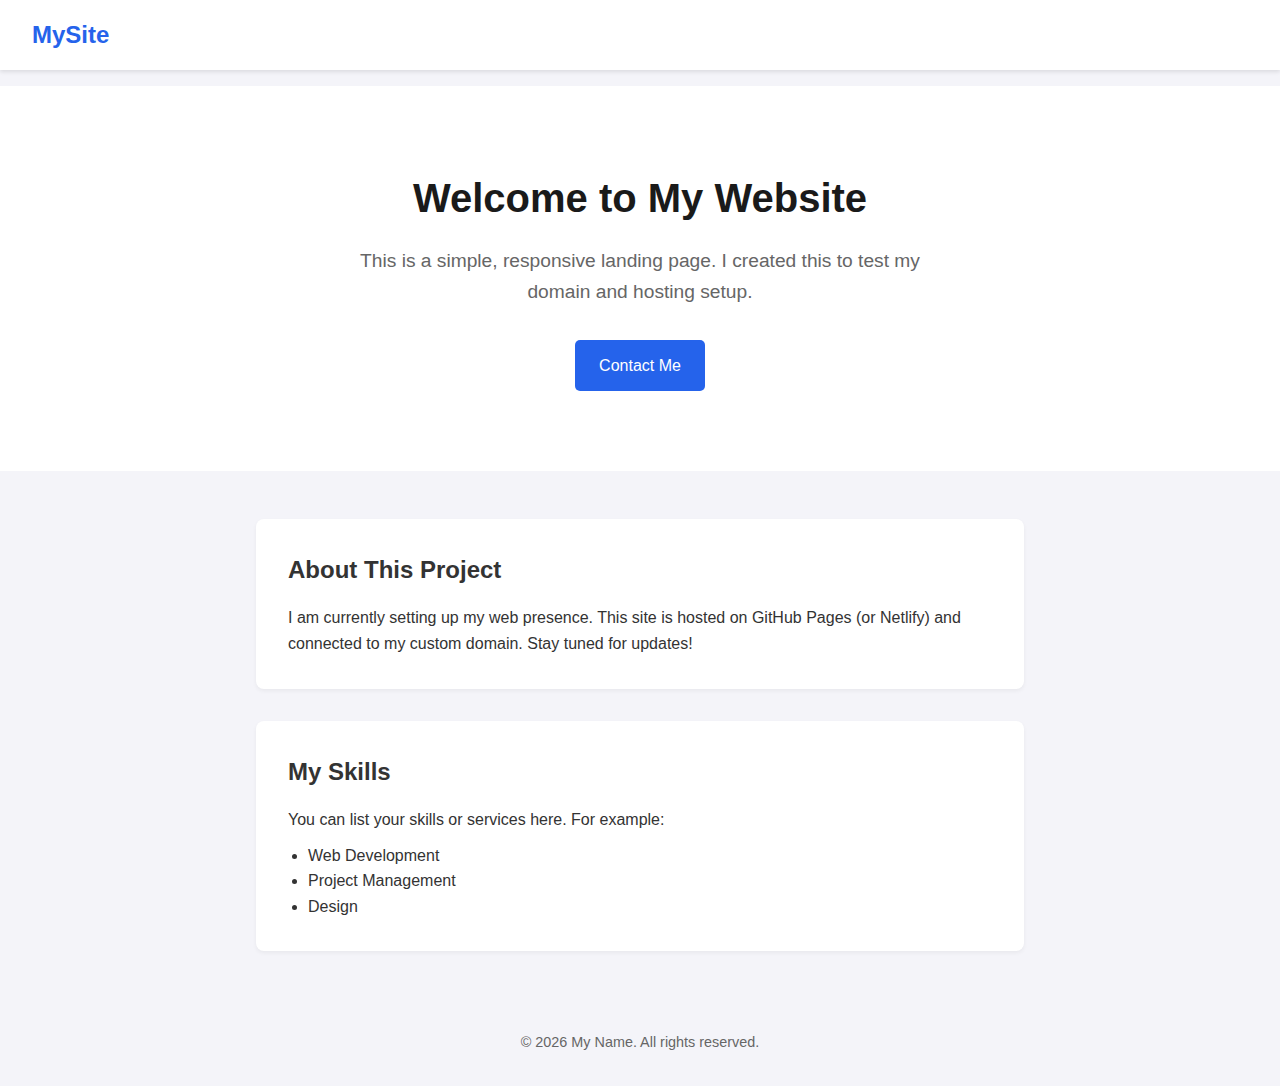
<file: index.html>
<!DOCTYPE html>
<html lang="en">
<head>
    <meta charset="UTF-8">
    <meta name="viewport" content="width=device-width, initial-scale=1.0">
    <title>My New Website</title>
    <style>
        /* Simple Reset to make things look clean */
        * {
            box-sizing: border-box;
            margin: 0;
            padding: 0;
        }

        body {
            font-family: -apple-system, BlinkMacSystemFont, "Segoe UI", Roboto, Helvetica, Arial, sans-serif;
            line-height: 1.6;
            color: #333;
            background-color: #f4f4f9;
        }

        /* Header / Navigation */
        header {
            background: #ffffff;
            padding: 1rem 2rem;
            box-shadow: 0 2px 4px rgba(0,0,0,0.1);
            display: flex;
            justify-content: space-between;
            align-items: center;
        }

        .logo {
            font-weight: bold;
            font-size: 1.5rem;
            color: #2563eb;
        }

        /* Main Hero Section */
        .hero {
            text-align: center;
            padding: 5rem 1rem;
            background: #ffffff;
            margin-top: 1rem;
        }

        .hero h1 {
            font-size: 2.5rem;
            margin-bottom: 1rem;
            color: #1a1a1a;
        }

        .hero p {
            font-size: 1.2rem;
            color: #666;
            max-width: 600px;
            margin: 0 auto 2rem auto;
        }

        .btn {
            display: inline-block;
            background: #2563eb;
            color: white;
            padding: 0.8rem 1.5rem;
            text-decoration: none;
            border-radius: 5px;
            transition: background 0.3s ease;
        }

        .btn:hover {
            background: #1d4ed8;
        }

        /* Content Section */
        .container {
            max-width: 800px;
            margin: 3rem auto;
            padding: 0 1rem;
        }

        .card {
            background: white;
            padding: 2rem;
            border-radius: 8px;
            box-shadow: 0 2px 4px rgba(0,0,0,0.05);
            margin-bottom: 2rem;
        }

        h2 {
            margin-bottom: 1rem;
        }

        /* Footer */
        footer {
            text-align: center;
            padding: 2rem;
            color: #666;
            font-size: 0.9rem;
            margin-top: 3rem;
        }
    </style>
</head>
<body>

    <header>
        <div class="logo">MySite</div>
    </header>

    <section class="hero">
        <h1>Welcome to My Website</h1>
        <p>This is a simple, responsive landing page. I created this to test my domain and hosting setup.</p>
        <a href="mailto:contact@example.com" class="btn">Contact Me</a>
    </section>

    <div class="container">
        <div class="card">
            <h2>About This Project</h2>
            <p>I am currently setting up my web presence. This site is hosted on GitHub Pages (or Netlify) and connected to my custom domain. Stay tuned for updates!</p>
        </div>

        <div class="card">
            <h2>My Skills</h2>
            <p>You can list your skills or services here. For example:</p>
            <ul style="margin-left: 20px; margin-top: 10px;">
                <li>Web Development</li>
                <li>Project Management</li>
                <li>Design</li>
            </ul>
        </div>
    </div>

    <footer>
        <p>&copy; 2026 My Name. All rights reserved.</p>
    </footer>

</body>
</html>
</file>
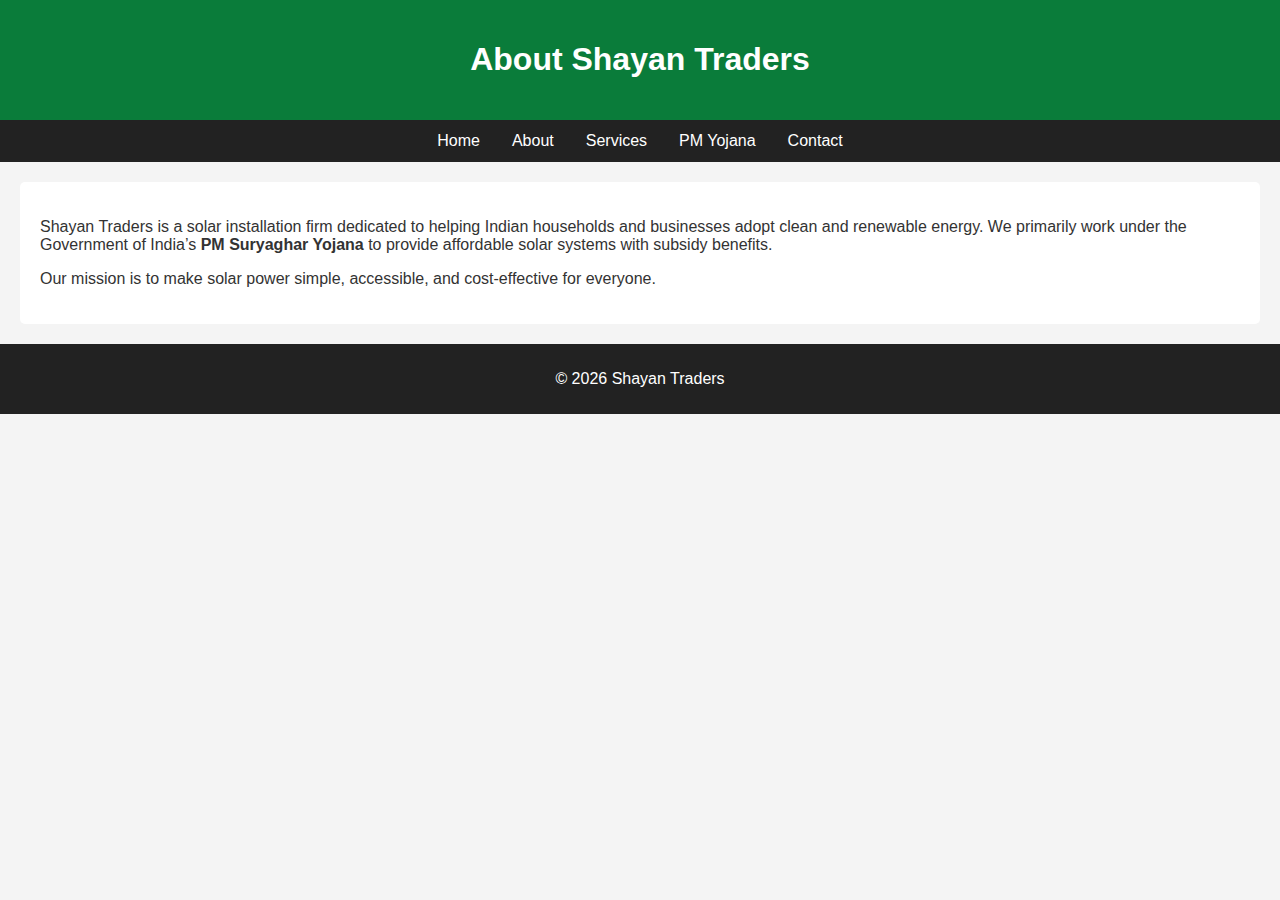
<file: about.html>
<!DOCTYPE html>
<html lang="en">
<head>
  <meta charset="UTF-8">
  <title>About - Shayan Traders</title>
  <meta name="viewport" content="width=device-width, initial-scale=1.0">
  <link rel="stylesheet" href="style.css">
</head>
<body>

<header>
  <h1>About Shayan Traders</h1>
</header>

<nav>
  <a href="home.html">Home</a>
  <a href="about.html">About</a>
  <a href="services.html">Services</a>
  <a href="yojana.html">PM Yojana</a>
  <a href="contact.html">Contact</a>
</nav>

<section class="content">
  <p>
    Shayan Traders is a solar installation firm dedicated to helping Indian households and businesses
    adopt clean and renewable energy. We primarily work under the Government of India’s 
    <strong>PM Suryaghar Yojana</strong> to provide affordable solar systems with subsidy benefits.
  </p>

  <p>
    Our mission is to make solar power simple, accessible, and cost-effective for everyone.
  </p>
</section>

<footer>
  <p>© 2026 Shayan Traders</p>
</footer>

</body>
</html>
</file>
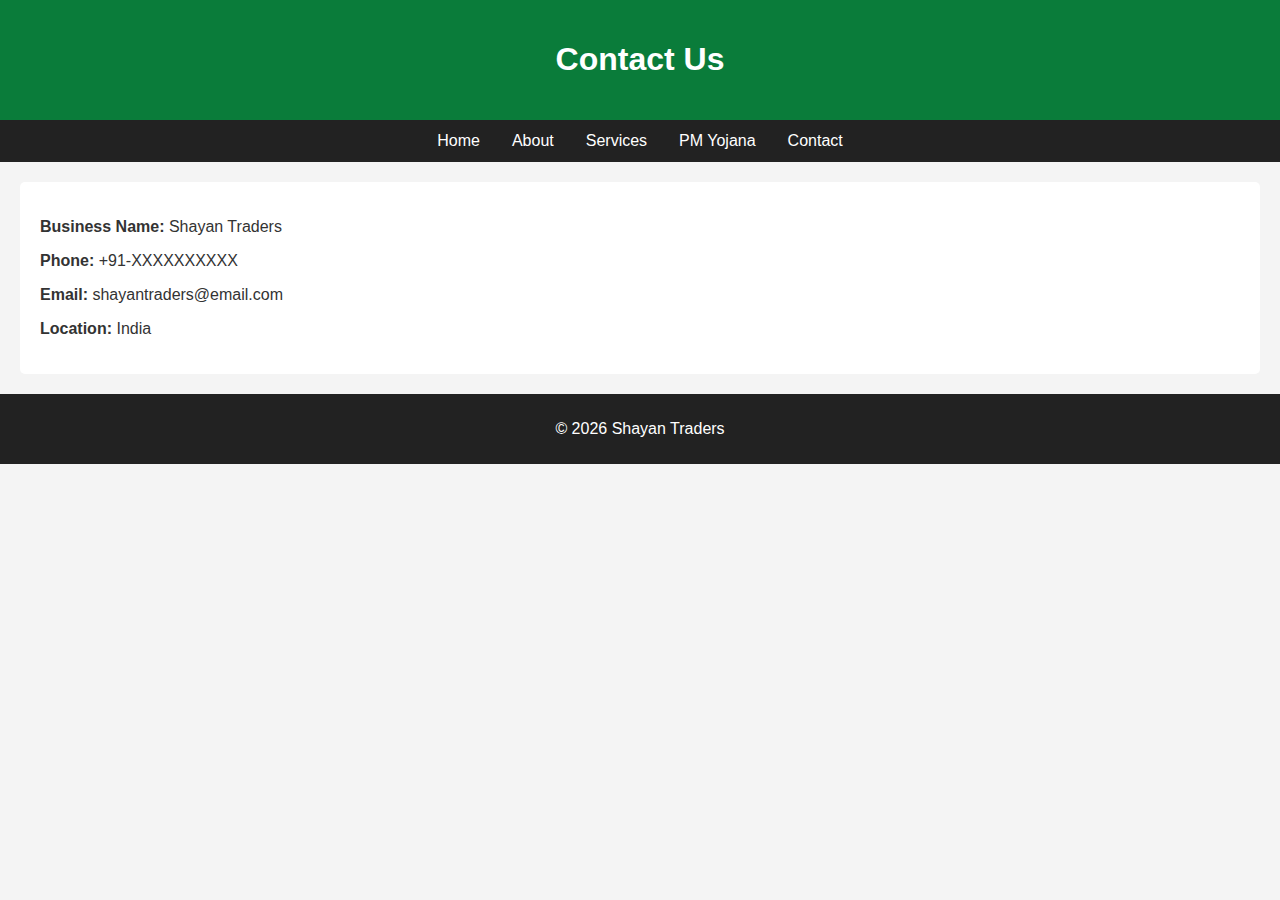
<file: contact.html>
<!DOCTYPE html>
<html lang="en">
<head>
  <meta charset="UTF-8">
  <title>Contact - Shayan Traders</title>
  <meta name="viewport" content="width=device-width, initial-scale=1.0">
  <link rel="stylesheet" href="style.css">
</head>
<body>

<header>
  <h1>Contact Us</h1>
</header>

<nav>
  <a href="home.html">Home</a>
  <a href="about.html">About</a>
  <a href="services.html">Services</a>
  <a href="yojana.html">PM Yojana</a>
  <a href="contact.html">Contact</a>
</nav>

<section class="content">
  <p><strong>Business Name:</strong> Shayan Traders</p>
  <p><strong>Phone:</strong> +91-XXXXXXXXXX</p>
  <p><strong>Email:</strong> shayantraders@email.com</p>
  <p><strong>Location:</strong> India</p>
</section>

<footer>
  <p>© 2026 Shayan Traders</p>
</footer>

</body>
</html>
</file>
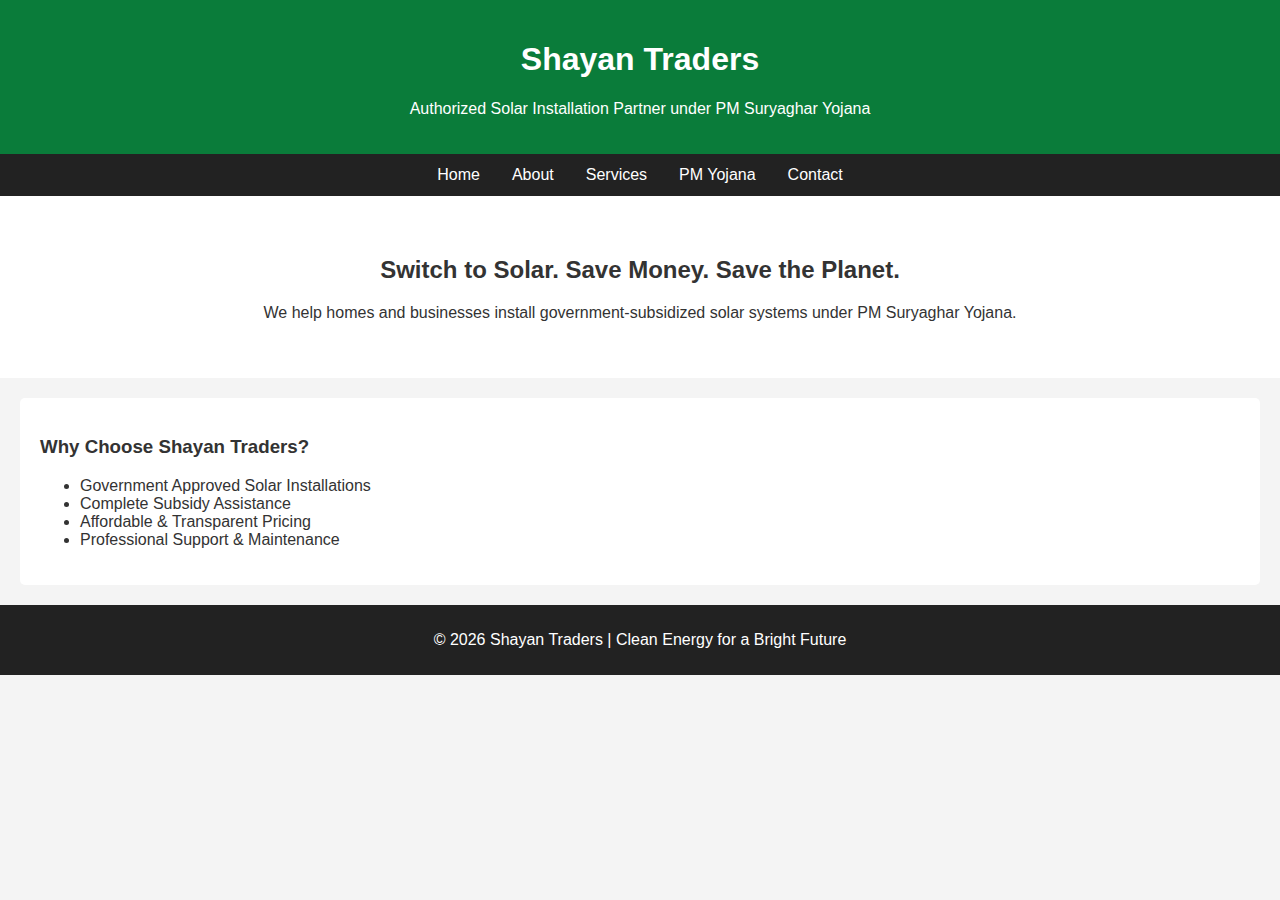
<file: home.html>
<!DOCTYPE html>
<html lang="en">
<head>
  <meta charset="UTF-8">
  <title>Shayan Traders - Home</title>
  <meta name="viewport" content="width=device-width, initial-scale=1.0">
  <link rel="stylesheet" href="style.css">
</head>
<body>

<header>
  <h1>Shayan Traders</h1>
  <p>Authorized Solar Installation Partner under PM Suryaghar Yojana</p>
</header>

<nav>
  <a href="home.html">Home</a>
  <a href="about.html">About</a>
  <a href="services.html">Services</a>
  <a href="yojana.html">PM Yojana</a>
  <a href="contact.html">Contact</a>
</nav>

<section class="hero">
  <h2>Switch to Solar. Save Money. Save the Planet.</h2>
  <p>We help homes and businesses install government-subsidized solar systems under PM Suryaghar Yojana.</p>
</section>

<section class="content">
  <h3>Why Choose Shayan Traders?</h3>
  <ul>
    <li>Government Approved Solar Installations</li>
    <li>Complete Subsidy Assistance</li>
    <li>Affordable & Transparent Pricing</li>
    <li>Professional Support & Maintenance</li>
  </ul>
</section>

<footer>
  <p>© 2026 Shayan Traders | Clean Energy for a Bright Future</p>
</footer>

</body>
</html>
</file>
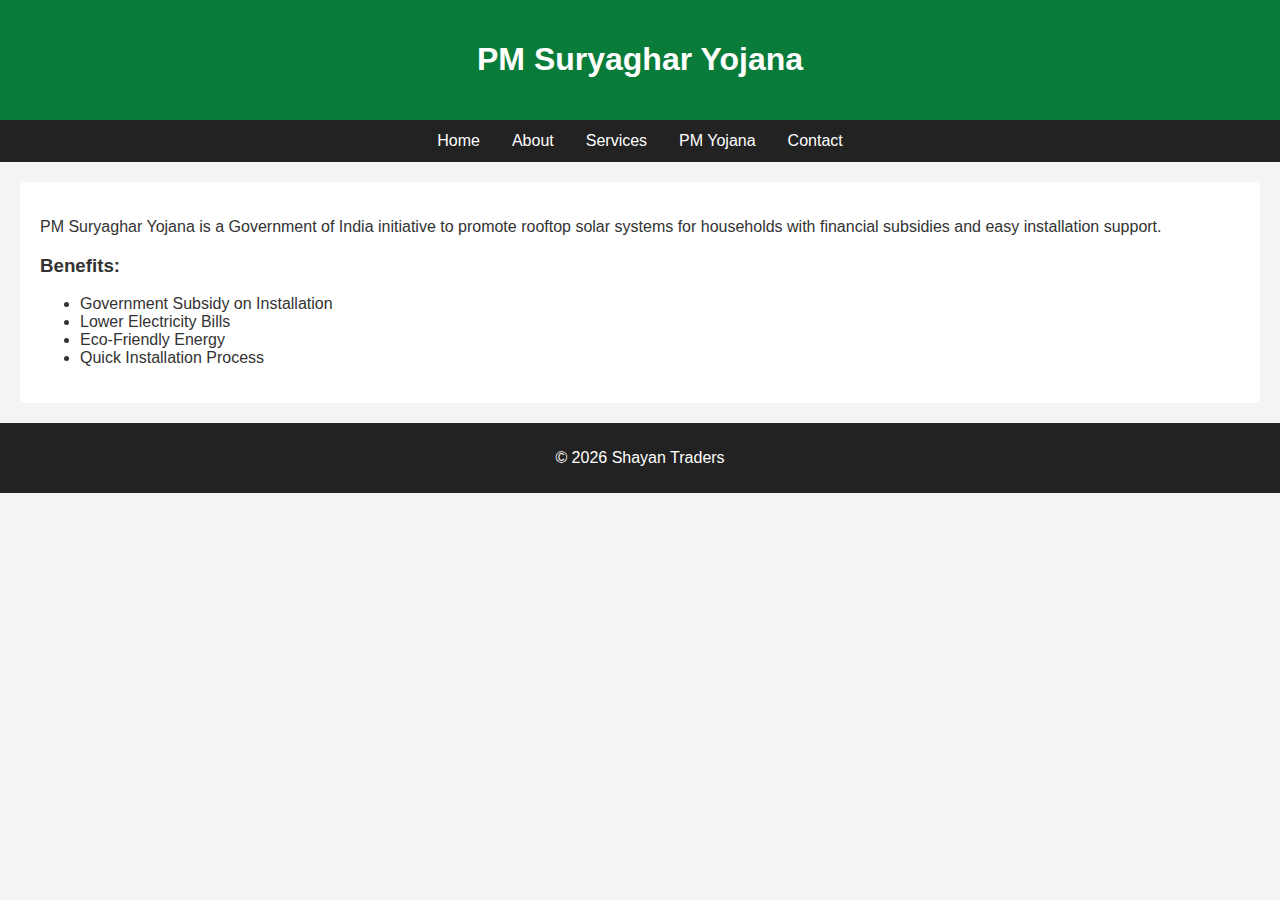
<file: yojana.html>
<!DOCTYPE html>
<html lang="en">
<head>
  <meta charset="UTF-8">
  <title>PM Suryaghar Yojana - Shayan Traders</title>
  <meta name="viewport" content="width=device-width, initial-scale=1.0">
  <link rel="stylesheet" href="style.css">
</head>
<body>

<header>
  <h1>PM Suryaghar Yojana</h1>
</header>

<nav>
  <a href="home.html">Home</a>
  <a href="about.html">About</a>
  <a href="services.html">Services</a>
  <a href="yojana.html">PM Yojana</a>
  <a href="contact.html">Contact</a>
</nav>

<section class="content">
  <p>
    PM Suryaghar Yojana is a Government of India initiative to promote rooftop solar systems
    for households with financial subsidies and easy installation support.
  </p>

  <h3>Benefits:</h3>
  <ul>
    <li>Government Subsidy on Installation</li>
    <li>Lower Electricity Bills</li>
    <li>Eco-Friendly Energy</li>
    <li>Quick Installation Process</li>
  </ul>
</section>

<footer>
  <p>© 2026 Shayan Traders</p>
</footer>

</body>
</html>
</file>
<file: style.css>
body {
  margin: 0;
  font-family: Arial, sans-serif;
  background: #f4f4f4;
  color: #333;
}

header {
  background: #0a7c3a;
  color: white;
  padding: 20px;
  text-align: center;
}

nav {
  background: #222;
  display: flex;
  flex-wrap: wrap;
  justify-content: center;
}

nav a {
  color: white;
  padding: 12px 16px;
  text-decoration: none;
}

nav a:hover {
  background: #0a7c3a;
}

.hero {
  background: #fff;
  padding: 40px;
  text-align: center;
}

.content {
  padding: 20px;
  background: white;
  margin: 20px;
  border-radius: 5px;
}

footer {
  background: #222;
  color: white;
  text-align: center;
  padding: 10px;
}

/* Welcome Page */
.welcome-page {
  display: flex;
  justify-content: center;
  align-items: center;
  height: 100vh;
  background: #0a7c3a;
  color: white;
}

.welcome-box {
  text-align: center;
}

.loader {
  border: 5px solid white;
  border-top: 5px solid transparent;
  border-radius: 50%;
  width: 40px;
  height: 40px;
  margin: 20px auto;
  animation: spin 1s linear infinite;
}

@keyframes spin {
  100% {
    transform: rotate(360deg);
  }
}

.small-text {
  font-size: 14px;
  opacity: 0.8;
}
</file>
